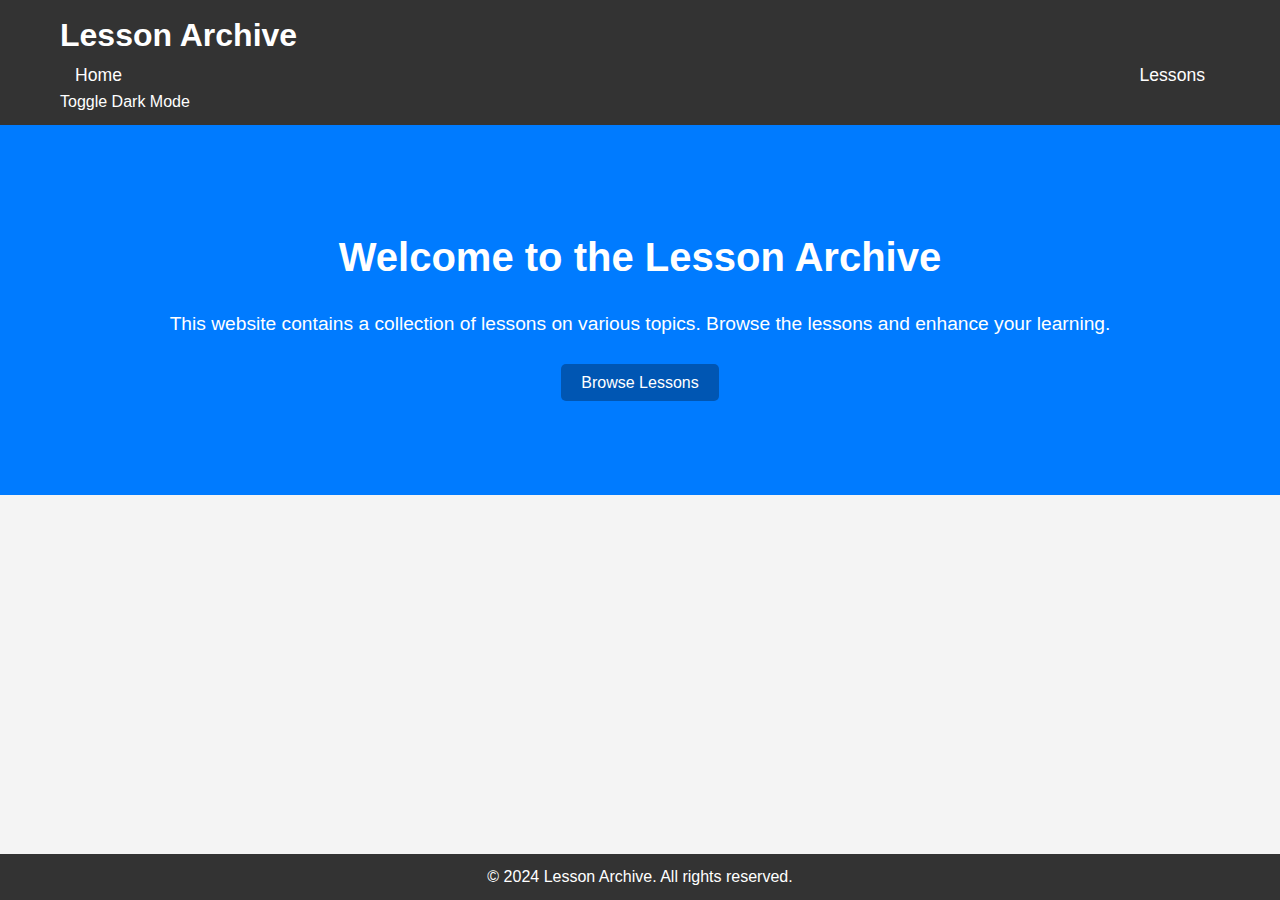
<file: index.html>
<!DOCTYPE html>
<html lang="en">
<head>
    <meta charset="UTF-8">
    <meta name="viewport" content="width=device-width, initial-scale=1.0">
    <title>Lesson Archive</title>
    <link rel="stylesheet" href="styles.css">
</head>
<body>
    <header class="sticky">
        <div class="container">
            <h1>Lesson Archive</h1>
            <nav>
                <ul class="menu">
                    <li><a href="index.html">Home</a></li>
                    <li><a href="lessons.html">Lessons</a></li>
                </ul>
                <button class="theme-toggle" id="theme-toggle">Toggle Dark Mode</button>
            </nav>
        </div>
    </header>
    <main>
        <section class="hero">
            <div class="container">
                <h2>Welcome to the Lesson Archive</h2>
                <p>This website contains a collection of lessons on various topics. Browse the lessons and enhance your learning.</p>
                <a href="lessons.html" class="button">Browse Lessons</a>
            </div>
        </section>
    </main>
    <footer>
        <p>&copy; 2024 Lesson Archive. All rights reserved.</p>
    </footer>
    <script src="script.js"></script>
</body>
</html>
</file>
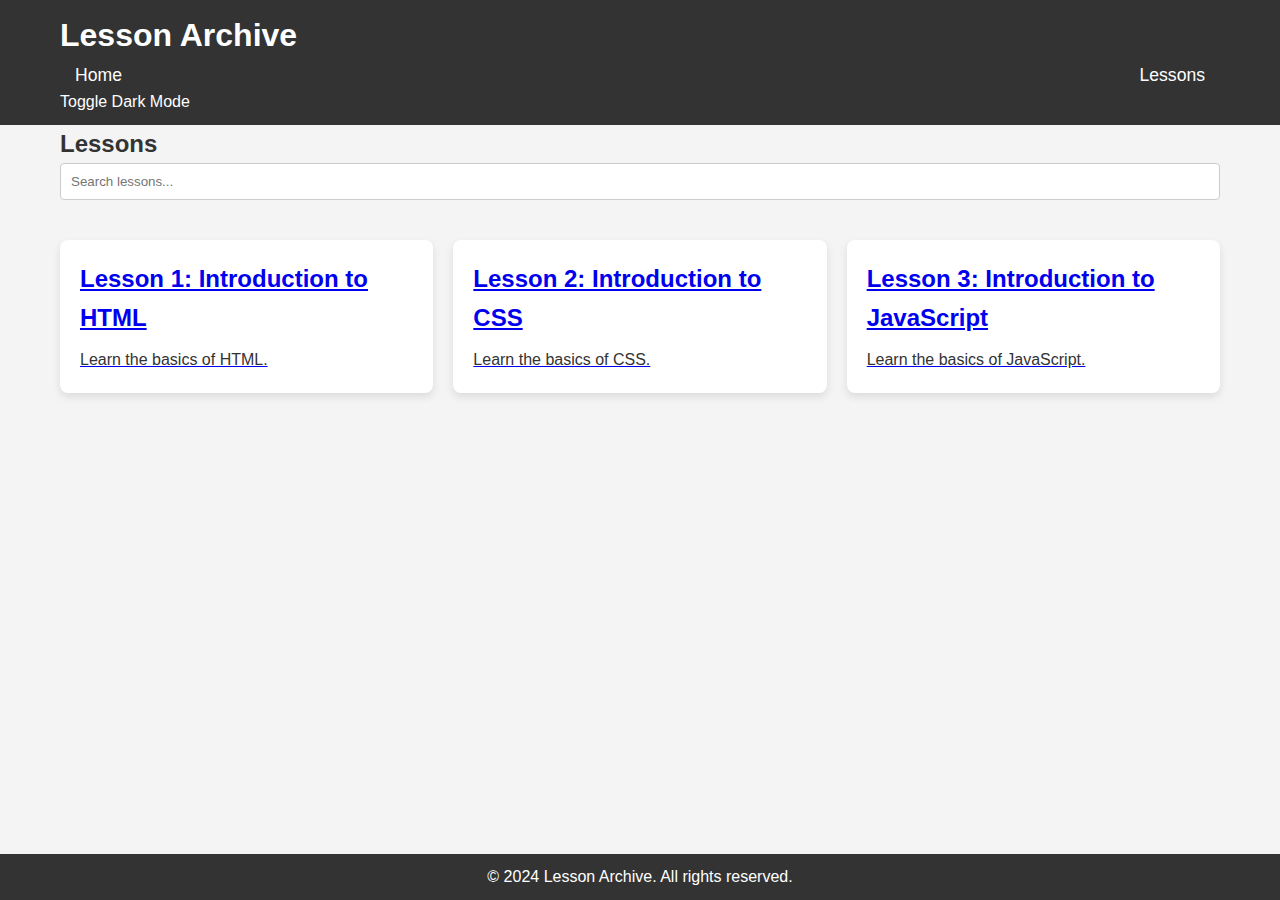
<file: lessons.html>
<!DOCTYPE html>
<html lang="en">
<head>
    <meta charset="UTF-8">
    <meta name="viewport" content="width=device-width, initial-scale=1.0">
    <title>Lessons</title>
    <link rel="stylesheet" href="styles.css">
    <script src="script.js" defer></script>
</head>
<body>
    <header class="sticky">
        <div class="container">
            <h1>Lesson Archive</h1>
            <nav>
                <ul class="menu">
                    <li><a href="index.html">Home</a></li>
                    <li><a href="lessons.html">Lessons</a></li>
                </ul>
                <button class="theme-toggle" id="theme-toggle">Toggle Dark Mode</button>
            </nav>
        </div>
    </header>
    <main>
        <section class="container">
            <h2>Lessons</h2>
            <input type="text" id="search" placeholder="Search lessons..." class="search-input">
            <div class="lesson-grid" id="lesson-list">
                <div class="lesson-card">
                    <a href="lessons/lesson1.html">
                        <h3>Lesson 1: Introduction to HTML</h3>
                        <p>Learn the basics of HTML.</p>
                    </a>
                </div>
                <div class="lesson-card">
                    <a href="lessons/lesson2.html">
                        <h3>Lesson 2: Introduction to CSS</h3>
                        <p>Learn the basics of CSS.</p>
                    </a>
                </div>
                <div class="lesson-card">
                    <a href="lessons/lesson3.html">
                        <h3>Lesson 3: Introduction to JavaScript</h3>
                        <p>Learn the basics of JavaScript.</p>
                    </a>
                </div>
            </div>
        </section>
    </main>
    <footer>
        <p>&copy; 2024 Lesson Archive. All rights reserved.</p>
    </footer>
</body>
</html>
</file>
<file: styles.css>
/* Reset and Basic Styling */
* {
    margin: 0;
    padding: 0;
    box-sizing: border-box;
}

body {
    font-family: 'Arial', sans-serif;
    line-height: 1.6;
    background-color: var(--bg-color);
    color: var(--text-color);
    transition: background-color 0.3s, color 0.3s;
}

.container {
    max-width: 1200px;
    margin: 0 auto;
    padding: 0 20px;
}

/* Dark Mode Variables */
:root {
    --bg-color: #f4f4f4;
    --text-color: #333;
    --card-bg-color: #fff;
    --header-bg-color: #333;
    --header-text-color: #fff;
    --footer-bg-color: #333;
    --footer-text-color: #fff;
}

body.dark-mode {
    --bg-color: #1e1e1e;
    --text-color: #f4f4f4;
    --card-bg-color: #2c2c2c;
    --header-bg-color: #444;
    --header-text-color: #f4f4f4;
    --footer-bg-color: #444;
    --footer-text-color: #f4f4f4;
}

/* Header Styling */
header {
    background-color: var(--header-bg-color);
    color: var(--header-text-color);
    padding: 10px 0;
}

header.sticky {
    position: sticky;
    top: 0;
    z-index: 1000;
}

.menu {
    list-style: none;
    display: flex;
    justify-content: space-between;
}

.menu li {
    margin: 0 15px;
}

.menu a {
    color: var(--header-text-color);
    text-decoration: none;
    font-size: 1.1em;
}

.theme-toggle {
    background: none;
    border: none;
    color: var(--header-text-color);
    cursor: pointer;
    font-size: 1em;
}

/* Hero Section */
.hero {
    background-color: #007bff;
    color: #fff;
    padding: 100px 0;
    text-align: center;
}

.hero h2 {
    font-size: 2.5em;
    margin-bottom: 20px;
}

.hero p {
    font-size: 1.2em;
    margin-bottom: 30px;
}

.hero .button {
    background-color: #0056b3;
    color: #fff;
    padding: 10px 20px;
    text-decoration: none;
    border-radius: 5px;
}

.hero .button:hover {
    background-color: #003f7f;
}

/* Lesson Grid */
.lesson-grid {
    display: grid;
    grid-template-columns: repeat(auto-fit, minmax(250px, 1fr));
    gap: 20px;
    margin-top: 20px;
}

.lesson-card {
    background-color: var(--card-bg-color);
    padding: 20px;
    border-radius: 8px;
    box-shadow: 0 4px 8px rgba(0, 0, 0, 0.1);
    transition: transform 0.2s;
}

.lesson-card:hover {
    transform: translateY(-5px);
}

.lesson-card h3 {
    font-size: 1.5em;
    margin-bottom: 10px;
}

.lesson-card p {
    font-size: 1em;
    color: var(--text-color);
}

/* Search Input */
.search-input {
    width: 100%;
    padding: 10px;
    margin-bottom: 20px;
    border: 1px solid #ccc;
    border-radius: 4px;
}

/* Footer Styling */
footer {
    background-color: var(--footer-bg-color);
    color: var(--footer-text-color);
    text-align: center;
    padding: 10px 0;
    position: fixed;
    width: 100%;
    bottom: 0;
}
</file>
